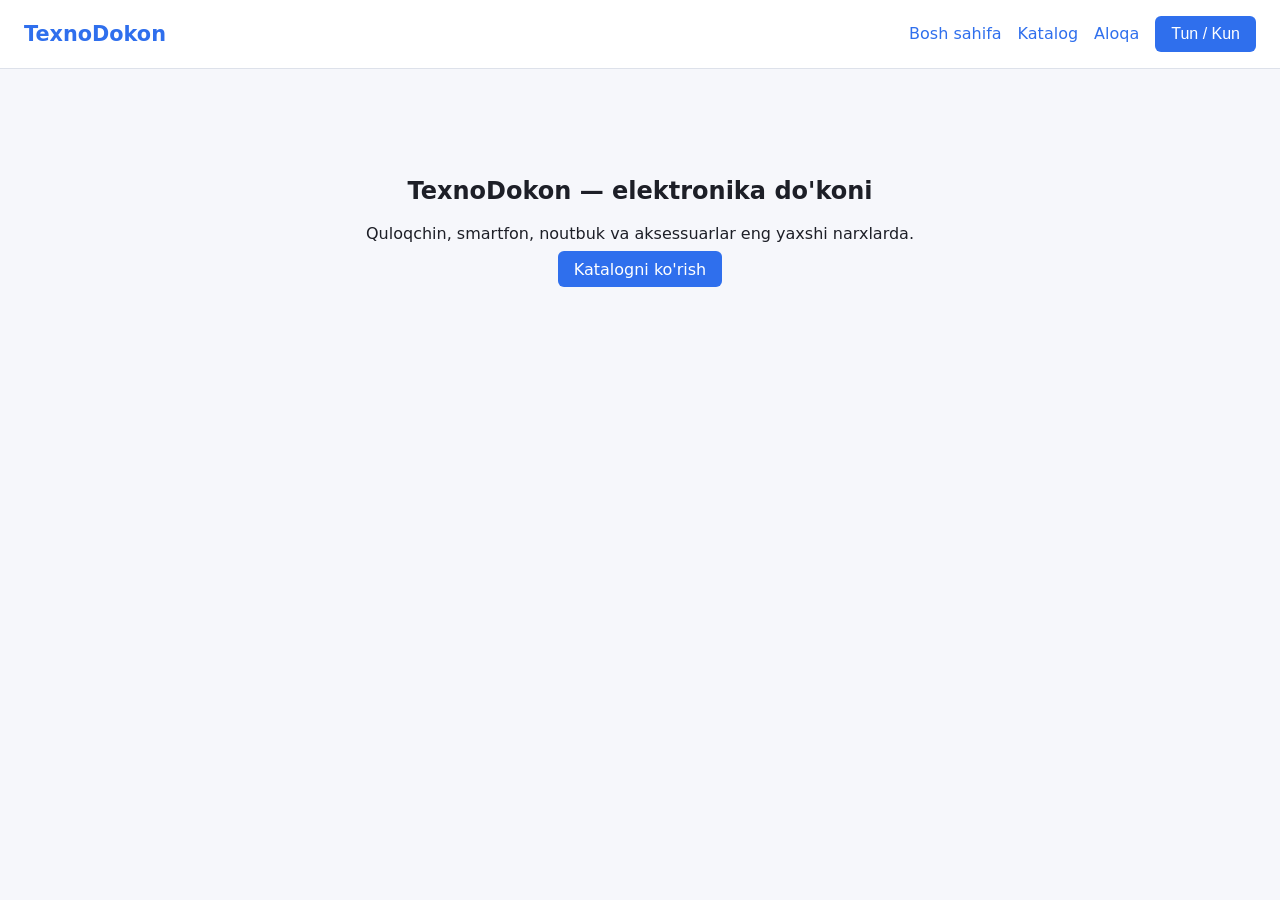
<file: web-dasturlash/amaliy-04/index.html>
<!DOCTYPE html>
<html lang="uz"><head><meta charset="UTF-8"><meta name="viewport" content="width=device-width, initial-scale=1">
<title>TexnoDokon</title><link rel="stylesheet" href="css/style.css"></head>
<body><header class="sarlavha"><a class="logo" href="index.html">TexnoDokon</a><nav><a href="index.html">Bosh sahifa</a><a href="katalog.html">Katalog</a><a href="aloqa.html">Aloqa</a><button id="tema" type="button">Tun / Kun</button></nav></header>
<main><section class="qahramon"><h1>TexnoDokon — elektronika do'koni</h1>
<p>Quloqchin, smartfon, noutbuk va aksessuarlar eng yaxshi narxlarda.</p>
<a class="havola-tugma" href="katalog.html">Katalogni ko'rish</a></section></main>
<script src="js/ui.js"></script></body></html>
</file>
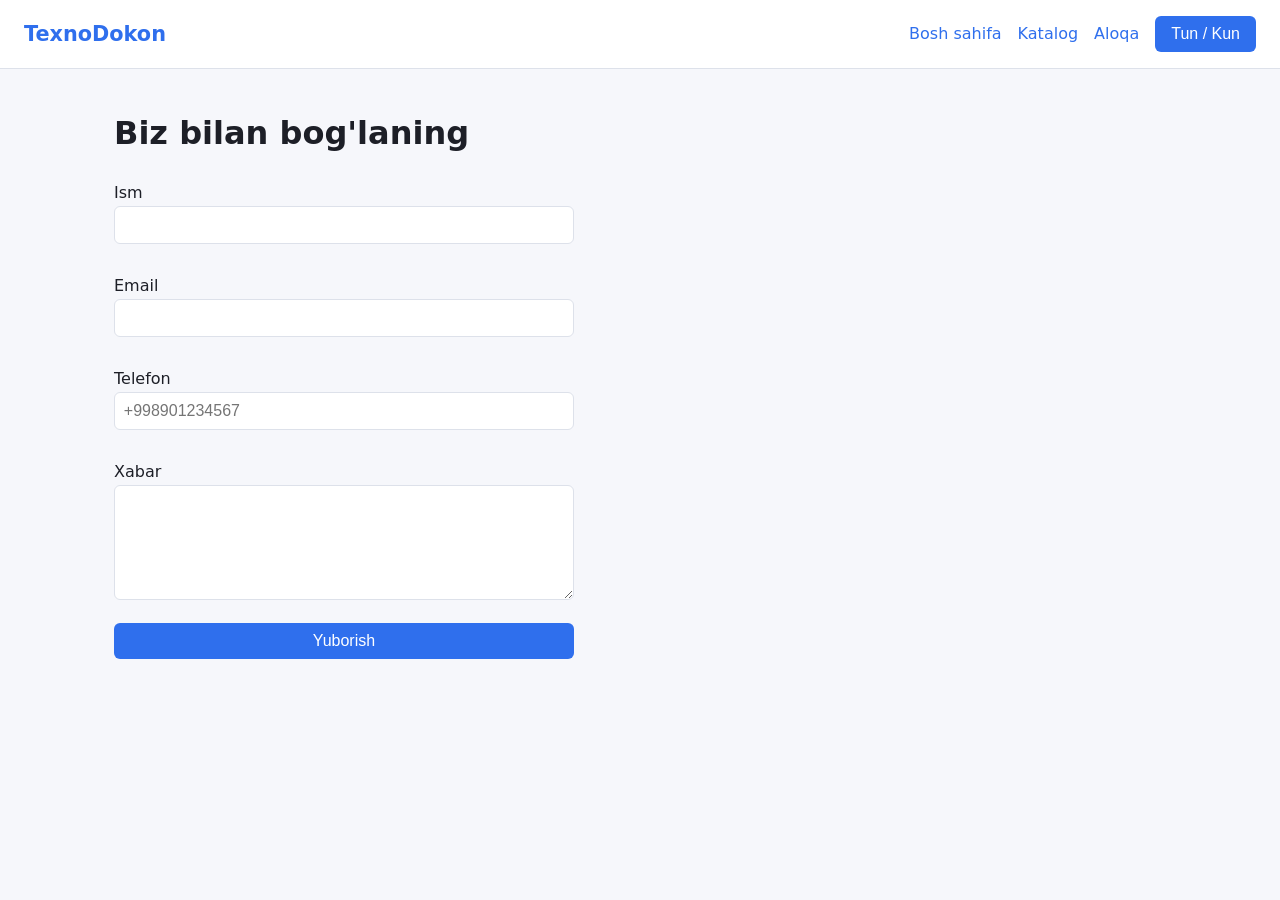
<file: web-dasturlash/amaliy-04/aloqa.html>
<!DOCTYPE html>
<html lang="uz"><head><meta charset="UTF-8"><meta name="viewport" content="width=device-width, initial-scale=1">
<title>Aloqa — TexnoDokon</title><link rel="stylesheet" href="css/style.css"></head>
<body><header class="sarlavha"><a class="logo" href="index.html">TexnoDokon</a><nav><a href="index.html">Bosh sahifa</a><a href="katalog.html">Katalog</a><a href="aloqa.html">Aloqa</a><button id="tema" type="button">Tun / Kun</button></nav></header>
<main><h1>Biz bilan bog'laning</h1>
<form id="aloqa-forma" novalidate>
<label>Ism<input name="ism" type="text"></label><small class="xato" data-for="ism"></small>
<label>Email<input name="email" type="text"></label><small class="xato" data-for="email"></small>
<label>Telefon<input name="telefon" type="text" placeholder="+998901234567"></label><small class="xato" data-for="telefon"></small>
<label>Xabar<textarea name="xabar" rows="5"></textarea></label><small class="xato" data-for="xabar"></small>
<button type="submit">Yuborish</button>
</form>
<p id="muvaffaqiyat" class="ok"></p></main>
<script src="js/ui.js"></script></body></html>
</file>
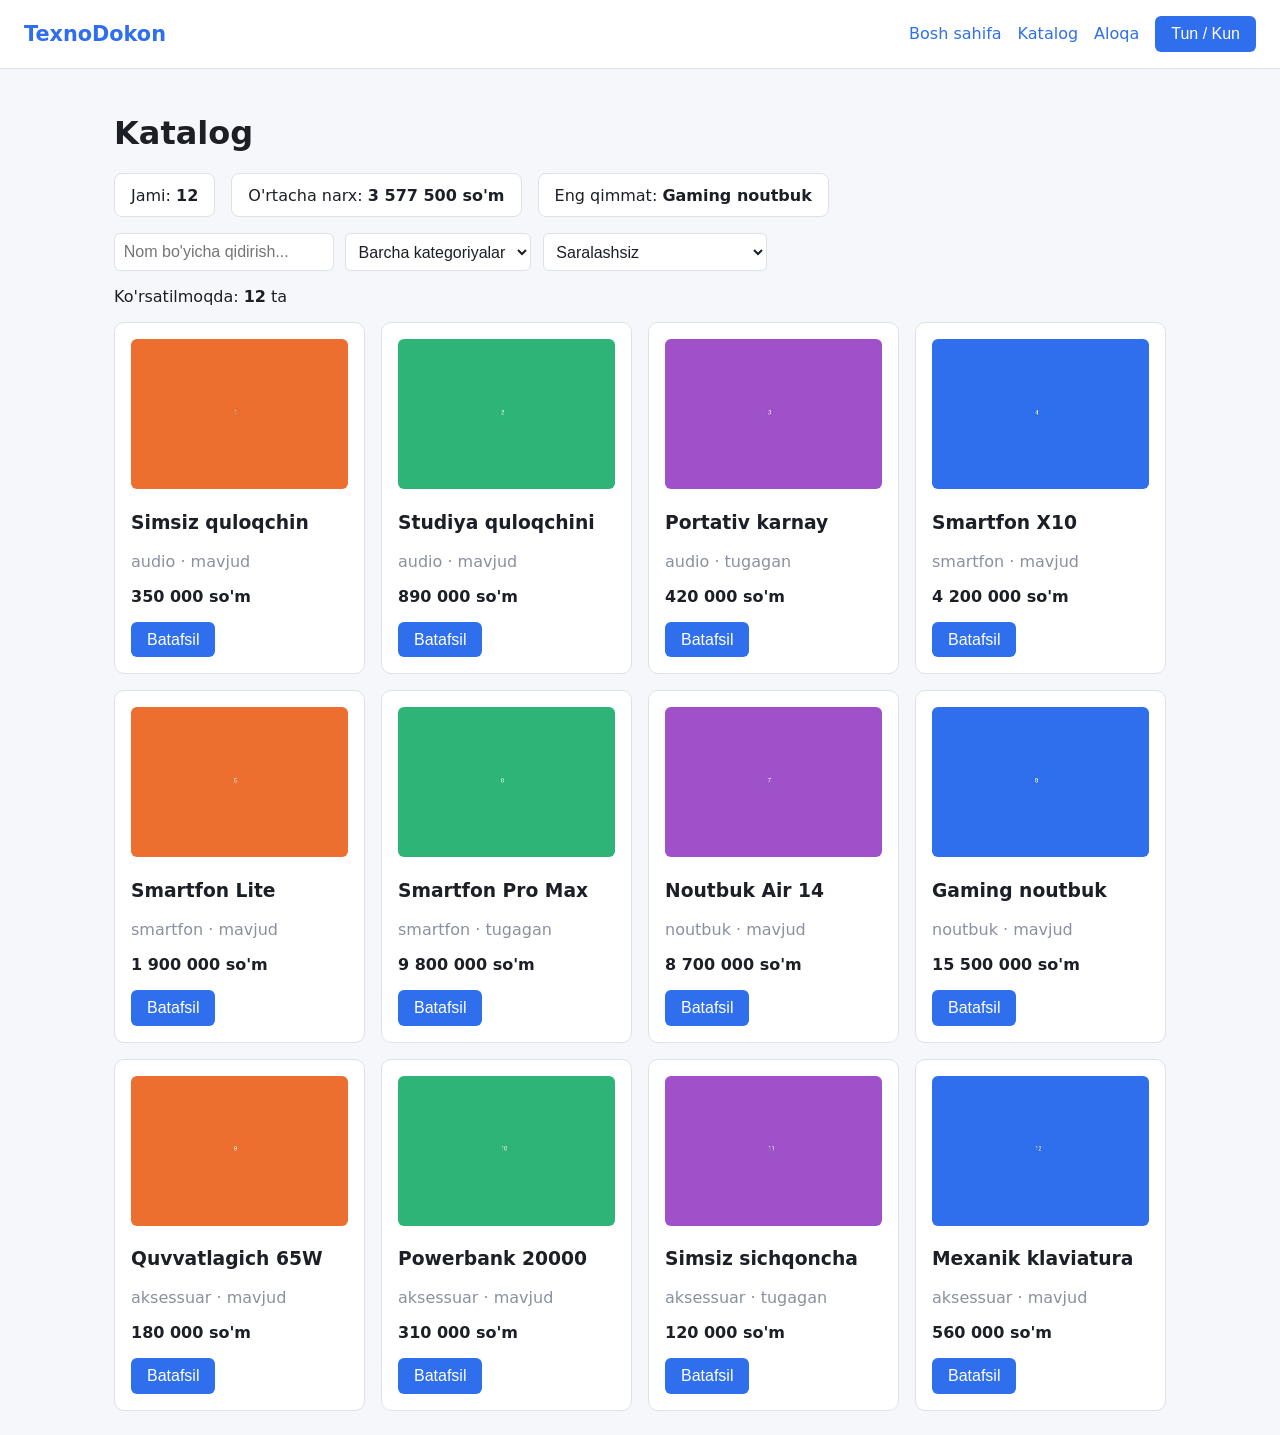
<file: web-dasturlash/amaliy-04/katalog.html>
<!DOCTYPE html>
<html lang="uz"><head><meta charset="UTF-8"><meta name="viewport" content="width=device-width, initial-scale=1">
<title>Katalog — TexnoDokon</title><link rel="stylesheet" href="css/style.css"></head>
<body><header class="sarlavha"><a class="logo" href="index.html">TexnoDokon</a><nav><a href="index.html">Bosh sahifa</a><a href="katalog.html">Katalog</a><a href="aloqa.html">Aloqa</a><button id="tema" type="button">Tun / Kun</button></nav></header>
<main>
<h1>Katalog</h1>
<section class="statistika">
<div>Jami: <b id="st-jami"></b></div>
<div>O'rtacha narx: <b id="st-ortacha"></b></div>
<div>Eng qimmat: <b id="st-qimmat"></b></div>
</section>
<section class="boshqaruv">
<input id="qidiruv" type="search" placeholder="Nom bo'yicha qidirish...">
<select id="kategoriya"><option value="hammasi">Barcha kategoriyalar</option></select>
<select id="saralash">
<option value="">Saralashsiz</option>
<option value="narx-osish">Narx: arzondan qimmatga</option>
<option value="narx-kamayish">Narx: qimmatdan arzonga</option>
<option value="nom">Nom: A-Z</option>
</select>
</section>
<p>Ko'rsatilmoqda: <b id="soni">0</b> ta</p>
<p id="bosh-xabar" hidden>Hech narsa topilmadi</p>
<div id="konteyner" class="tor"></div>
</main>
<div id="modal" class="modal" hidden>
<div class="modal-oyna"><button id="modal-yopish" type="button">×</button>
<h2 id="modal-nomi"></h2><p id="modal-malumot"></p></div></div>
<script src="js/data.js"></script><script src="js/katalog.js"></script><script src="js/ui.js"></script>
</body></html>
</file>
<file: web-dasturlash/amaliy-04/css/style.css>
:root { --fon:#f6f7fb; --matn:#1d1f27; --karta:#fff; --asosiy:#2f6fed; --chiziq:#dde1ea; }
body.tun { --fon:#14161c; --matn:#e8eaf0; --karta:#1f232d; --chiziq:#323846; }
* { box-sizing: border-box; }
body { margin:0; font-family: system-ui, sans-serif; background:var(--fon); color:var(--matn); }
.sarlavha { display:flex; justify-content:space-between; align-items:center; flex-wrap:wrap; gap:.5rem; padding:1rem 1.5rem; background:var(--karta); border-bottom:1px solid var(--chiziq); }
.sarlavha nav { display:flex; gap:1rem; align-items:center; }
a { color:var(--asosiy); text-decoration:none; }
.logo { font-weight:700; font-size:1.3rem; }
main { max-width:1100px; margin:0 auto; padding:1.5rem; }
button, .havola-tugma { background:var(--asosiy); color:#fff; border:0; padding:.55rem 1rem; border-radius:6px; cursor:pointer; font-size:1rem; }
.qahramon { text-align:center; padding:4rem 1rem; }
.statistika { display:flex; flex-wrap:wrap; gap:1rem; margin-bottom:1rem; }
.statistika div { background:var(--karta); border:1px solid var(--chiziq); padding:.7rem 1rem; border-radius:8px; }
.boshqaruv { display:flex; flex-wrap:wrap; gap:.7rem; margin-bottom:1rem; }
input, select, textarea { padding:.55rem; border:1px solid var(--chiziq); border-radius:6px; background:var(--karta); color:var(--matn); font-size:1rem; }
.tor { display:grid; grid-template-columns:repeat(auto-fill,minmax(220px,1fr)); gap:1rem; }
.karta { background:var(--karta); border:1px solid var(--chiziq); border-radius:10px; padding:1rem; }
.karta img { width:100%; height:150px; object-fit:cover; border-radius:6px; }
.kat { color:#8a90a0; margin:.2rem 0; }
.narx { font-weight:700; }
.modal { position:fixed; inset:0; background:rgba(0,0,0,.6); display:flex; align-items:center; justify-content:center; padding:1rem; }
.modal[hidden] { display:none; }
.modal-oyna { background:var(--karta); padding:1.5rem; border-radius:10px; max-width:420px; position:relative; }
#modal-yopish { position:absolute; top:.5rem; right:.5rem; padding:.2rem .7rem; }
form { display:flex; flex-direction:column; max-width:460px; gap:.3rem; }
form label { display:flex; flex-direction:column; gap:.25rem; margin-top:.6rem; }
.xato { color:#d33; min-height:1em; }
.ok { color:#1a8f4a; font-weight:600; }
</file>
